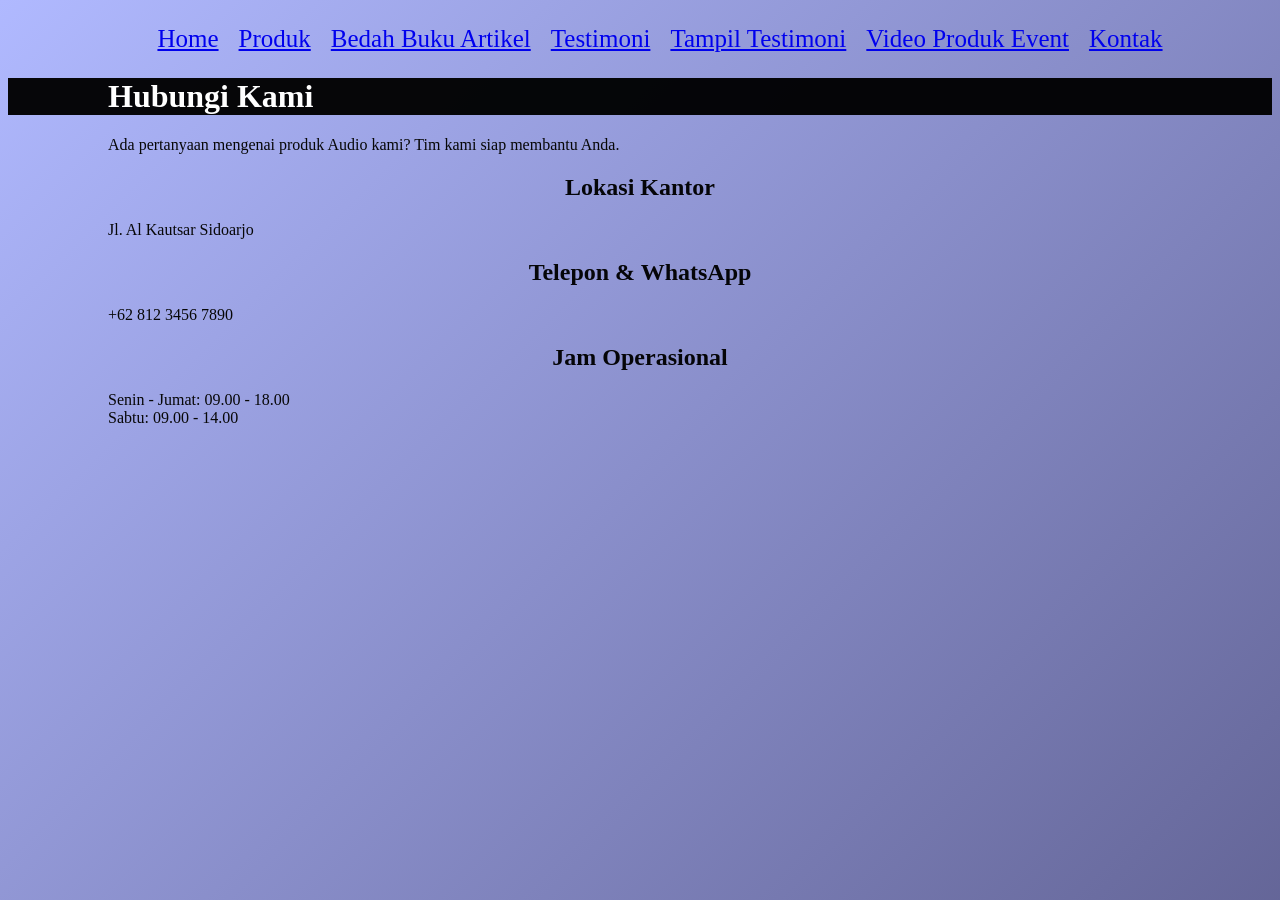
<file: Kontak.html>
<!DOCTYPE html>
<html lang="id">
<head>
<meta charset="UTF-8">
<meta name="viewport" content="width=device-width, initial-scale=1.0">
<title>Profile Usaha Buku Kenzie</title>
<link rel ="stylesheet" href ="style.css"/>
<nav class="navbar">
  <ul>
    <li><a href="index.html">Home</a></li>
    <li><a href="produk.html">Produk</a></li>
    <li><a href="Bedah Buku Artikel.html">Bedah Buku Artikel</a></li>
       <li><a href="Testimoni.html">Testimoni</a></li>
       <li><a href="Tampil Testimoni.html">Tampil Testimoni</a></li>
        <li><a href="Video Produk Event.html">Video Produk Event</a></li>
         <li><a href="Kontak.html">Kontak</a></li>
  </ul>
</nav>
</head>
<body>
    <div class="contact-wrapper">
    <div class="contact-header">
        <h1>Hubungi Kami</h1>
        <p>Ada pertanyaan mengenai produk Audio kami? Tim kami siap membantu Anda.</p>
    </div>

    <div class="contact-grid">
        <div class="info-side">
            <div class="info-box">
                <i class="fas fa-location-dot"></i>
                <div>
                    <h2>Lokasi Kantor</h2>
                    <p>Jl. Al Kautsar Sidoarjo</p>
                </div>
            </div>

            <div class="info-box">
                <i class="fas fa-phone"></i>
                <div>
                    <h2>Telepon & WhatsApp</h2>
                    <p>+62 812 3456 7890</p>
                </div>
            </div>

            <div class="info-box">
                <i class="fas fa-clock"></i>
                <div>
                    <h2>Jam Operasional</h2>
                    <p>Senin - Jumat: 09.00 - 18.00<br>Sabtu: 09.00 - 14.00</p>
                </div>
            </div>


        </div>

    <div class="map-container">
        <iframe src="https://www.google.com/maps/embed?pb=!1m18!1m12!1m3!1d3957.1472856424264!2d112.6455903748651!3d-7.38754789262208!2m3!1f0!2f0!3f0!3m2!1i1024!2i768!4f13.1!3m3!1m2!1s0x2dd7e2f40676d005%3A0x26e010ff086e0f22!2sPesantren%20Al%20Kautsar%20Sidoarjo!5e0!3m2!1sid!2sid!4v1709360000000!5m2!1sid!2sid"width="100%" height="300" style="border:0;" allowfullscreen="" loading="lazy"></iframe>
    </div>
</div>
</body>
</file>
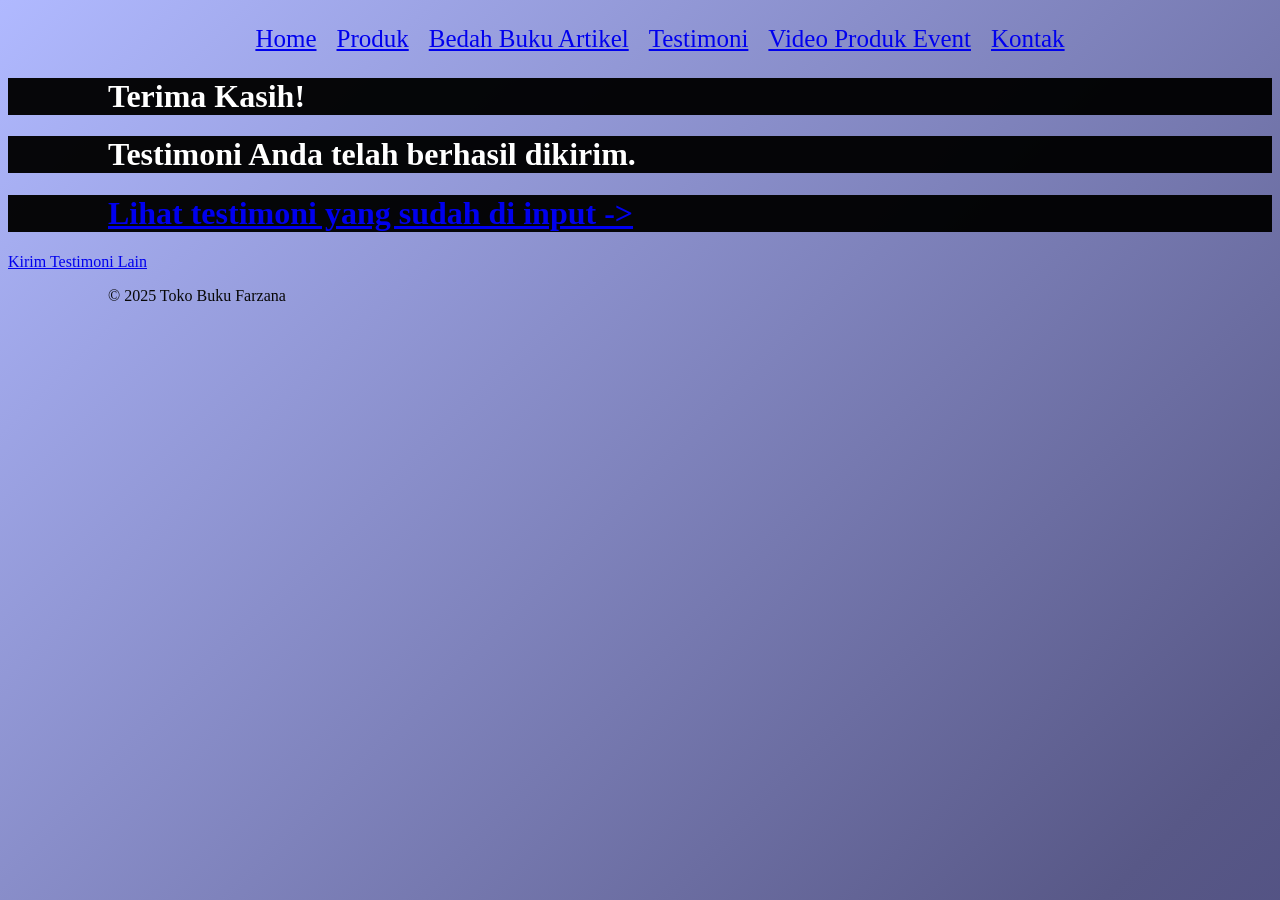
<file: Proses Testimoni.html>
<!DOCTYPE html>
<html lang="id">
<head>
<meta charset="UTF-8">
<meta name="viewport" content="width=device-width, initial-scale=1.0">
<title>Tampil Testimoni</title>
<link rel="stylesheet" href="style.css"/>
</head>

<body>

<nav class="navbar">
  <ul>
    <li><a href="index.html">Home</a></li>
    <li><a href="produk.html">Produk</a></li>
    <li><a href="Bedah Buku Artikel.html">Bedah Buku Artikel</a></li>
    <li><a href="Testimoni.html">Testimoni</a></li>
    <li><a href="Video Produk Event.html">Video Produk Event</a></li>
    <li><a href="Kontak.html">Kontak</a></li>
    
  </ul>
</nav>
</head>
<body><main class="konfirmasi">
    <h1>Terima Kasih!</h1>
    <h1>Testimoni Anda telah berhasil dikirim.</h1>
    <h1><a href="tampil-testimoni.html">Lihat testimoni yang sudah di input -></a></h1> 
    <section class="testimoni-terkirim"></section>
    <a href="testimoni.html">Kirim Testimoni Lain</a>
</main>
<footer><p>&copy; 2025 Toko Buku Farzana</p>
</footer>
</body>
</html>
</file>
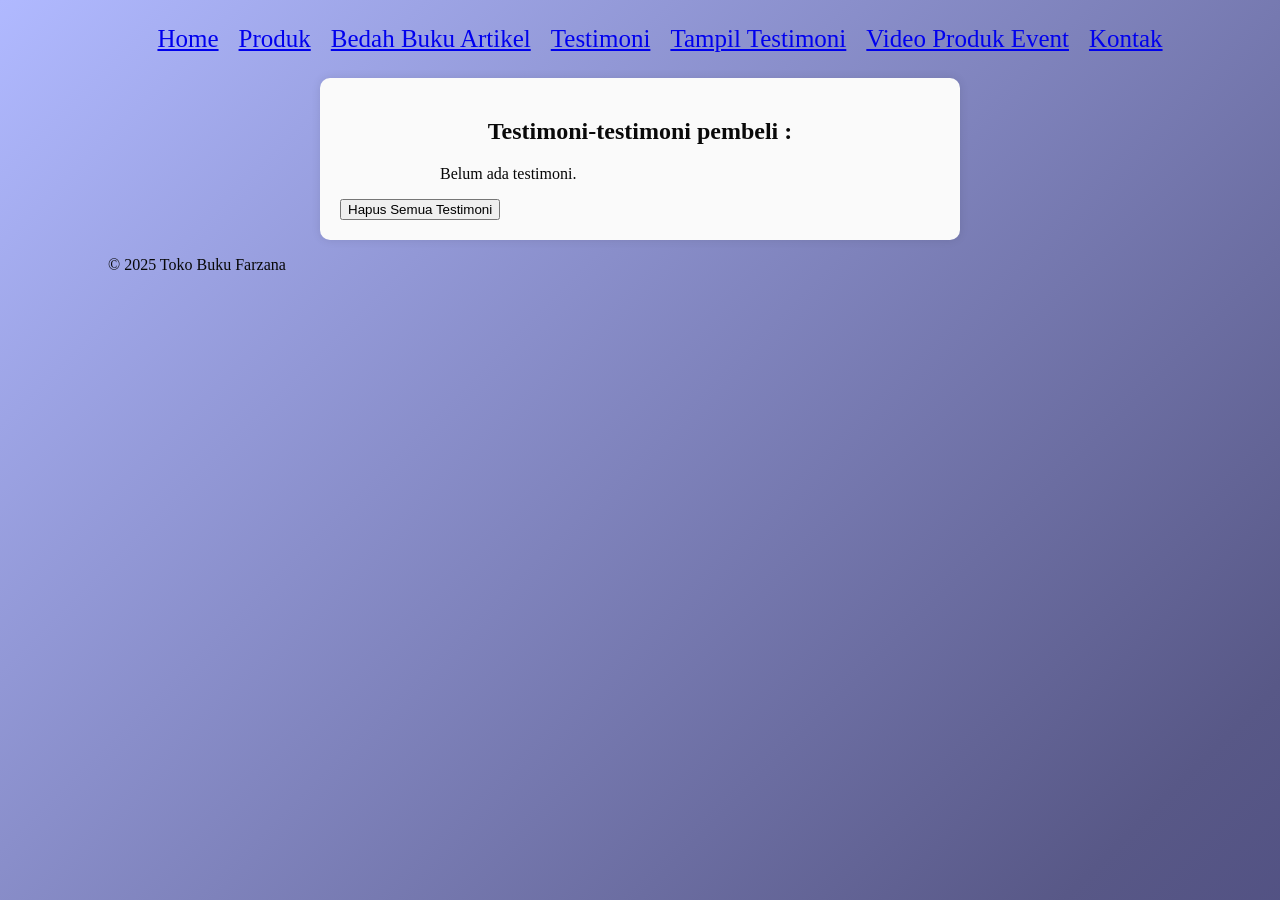
<file: Tampil Testimoni.html>
<!DOCTYPE html>
<html lang="id">
<head>
<meta charset="UTF-8">
<meta name="viewport" content="width=device-width, initial-scale=1.0">
<title>Profile Usaha Buku Kenzie</title>
<link rel ="stylesheet" href ="style.css"/>
<nav class="navbar">
  <ul>
    <li><a href="index.html">Home</a></li>
    <li><a href="produk.html">Produk</a></li>
    <li><a href="Bedah Buku Artikel.html">Bedah Buku Artikel</a></li>
       <li><a href="Testimoni.html">Testimoni</a></li>
       <li><a href="Tampil Testimoni.html">Tampil Testimoni</a></li>
        <li><a href="Video Produk Event.html">Video Produk Event</a></li>
         <li><a href="Kontak.html">Kontak</a></li>
  </ul>
</nav>
</head>
<main class="formulir">
  <h2>Testimoni-testimoni pembeli :</h2>

  <div id="daftarTestimoni"></div>

  <button id="hapusSemua">Hapus Semua Testimoni</button>
</main>

<footer>
  <p>&copy; 2025 Toko Buku Farzana</p>
</footer>

<script>
  const container = document.getElementById('daftarTestimoni');
  const testimoniList = JSON.parse(localStorage.getItem('testimoniList')) || [];

  if (testimoniList.length === 0) {
    container.innerHTML = "<p>Belum ada testimoni.</p>";
  } else {
    testimoniList.forEach((t) => {
      const el = document.createElement('div');
      el.className = 'testimoni-box';
      el.innerHTML = `
        <p><strong>Nama:</strong> ${t.nama}</p>
        <p><strong>Email:</strong> ${t.email}</p>
        <p><strong>No WA:</strong> ${t.wa}</p>
        <p><strong>Buku Favorit:</strong> ${t.buku}</p>
        <p><strong>Pesan:</strong> ${t.pesan}</p>
        <hr>
      `;
      container.appendChild(el);
    });
  }

  document.getElementById("hapusSemua").addEventListener("click", function() {
    const konfirmasi = confirm("Apakah Anda yakin ingin menghapus semua testimoni?");
    if (konfirmasi) {
      localStorage.removeItem("testimoniList");
      location.reload();
    }
  });
</script>

</body>
</html>
</file>
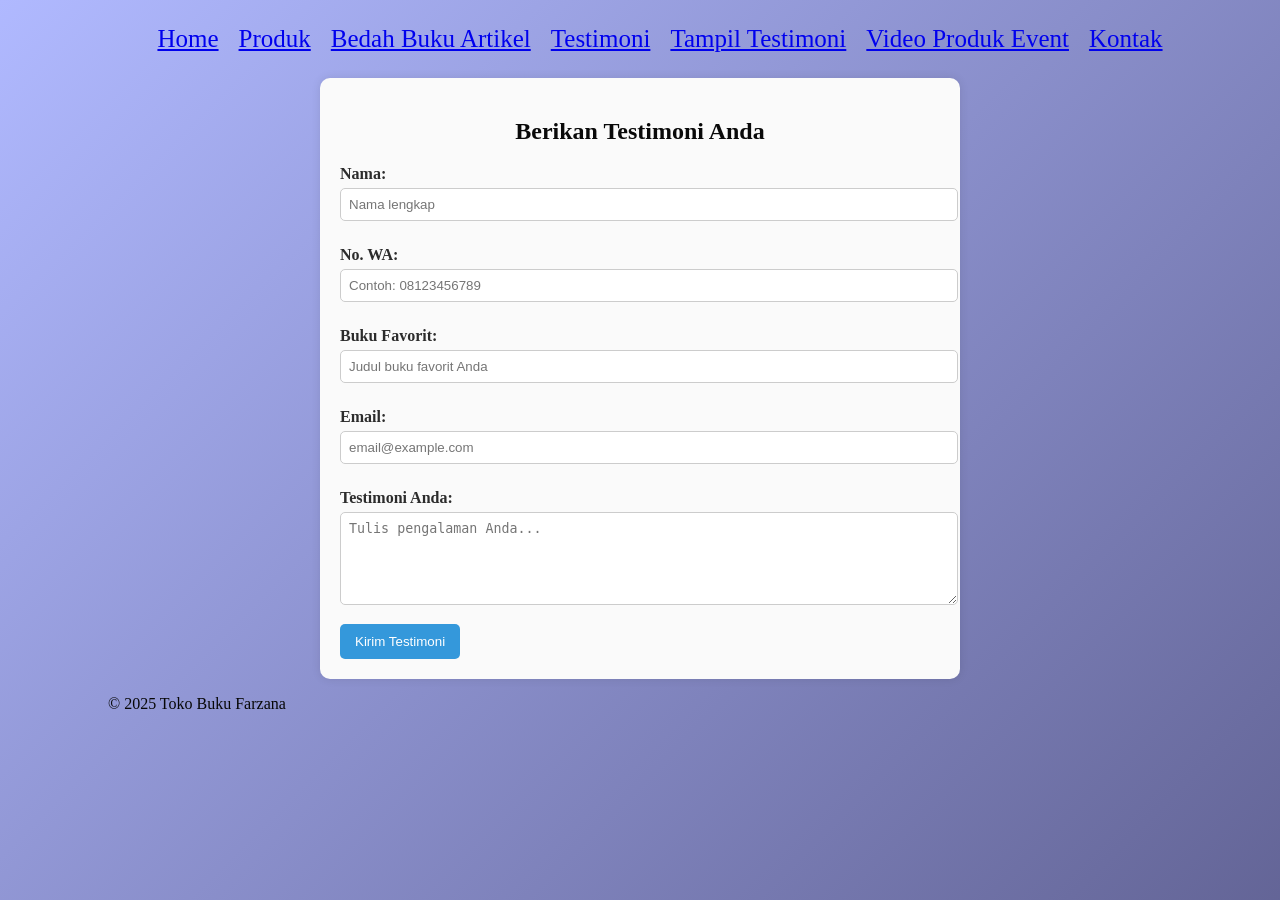
<file: Testimoni.html>
<!DOCTYPE html>
<html lang="id">
<head>
<meta charset="UTF-8">
<meta name="viewport" content="width=device-width, initial-scale=1.0">
<title>Profile Usaha Buku Kenzie</title>
<link rel ="stylesheet" href ="style.css"/>
<nav class="navbar">
  <ul>
    <li><a href="index.html">Home</a></li>
    <li><a href="produk.html">Produk</a></li>
    <li><a href="Bedah Buku Artikel.html">Bedah Buku Artikel</a></li>
       <li><a href="Testimoni.html">Testimoni</a></li>
       <li><a href="Tampil Testimoni.html">Tampil Testimoni</a></li>
        <li><a href="Video Produk Event.html">Video Produk Event</a></li>
         <li><a href="Kontak.html">Kontak</a></li>
  </ul>
</nav>
</head>

<body>

  <main class="formulir">
    <h2>Berikan Testimoni Anda</h2>
    <form id="formTestimoni">
      <label for="nama">Nama:</label>
      <input type="text" id="nama" name="nama" required placeholder="Nama lengkap">

      <label for="wa">No. WA:</label>
      <input type="text" id="wa" name="wa" required placeholder="Contoh: 08123456789">

      <label for="buku">Buku Favorit:</label>
      <input type="text" id="buku" name="buku" required placeholder="Judul buku favorit Anda">

      <label for="email">Email:</label>
      <input type="email" id="email" name="email" required placeholder="email@example.com">

      <label for="pesan">Testimoni Anda:</label>
      <textarea id="pesan" name="pesan" required placeholder="Tulis pengalaman Anda..." rows="5"></textarea>

      <button type="submit">Kirim Testimoni</button>
    </form>
  </main>

  <footer>
    <p>&copy; 2025 Toko Buku Farzana</p>
  </footer>

<script>
document.getElementById('formTestimoni').addEventListener('submit', function(e) {
  e.preventDefault();

  const nama = document.getElementById('nama').value;
  const email = document.getElementById('email').value;
  const wa = document.getElementById('wa').value;
  const buku = document.getElementById('buku').value; 
  const pesan = document.getElementById('pesan').value;

  const dataBaru = { nama, email, wa, buku, pesan };

  const testimoniList = JSON.parse(localStorage.getItem('testimoniList')) || [];

  testimoniList.push(dataBaru);

  localStorage.setItem('testimoniList', JSON.stringify(testimoniList));

  window.location.href = 'Tampil Testimoni.html';
});
</script>
</body>
</html>
</file>
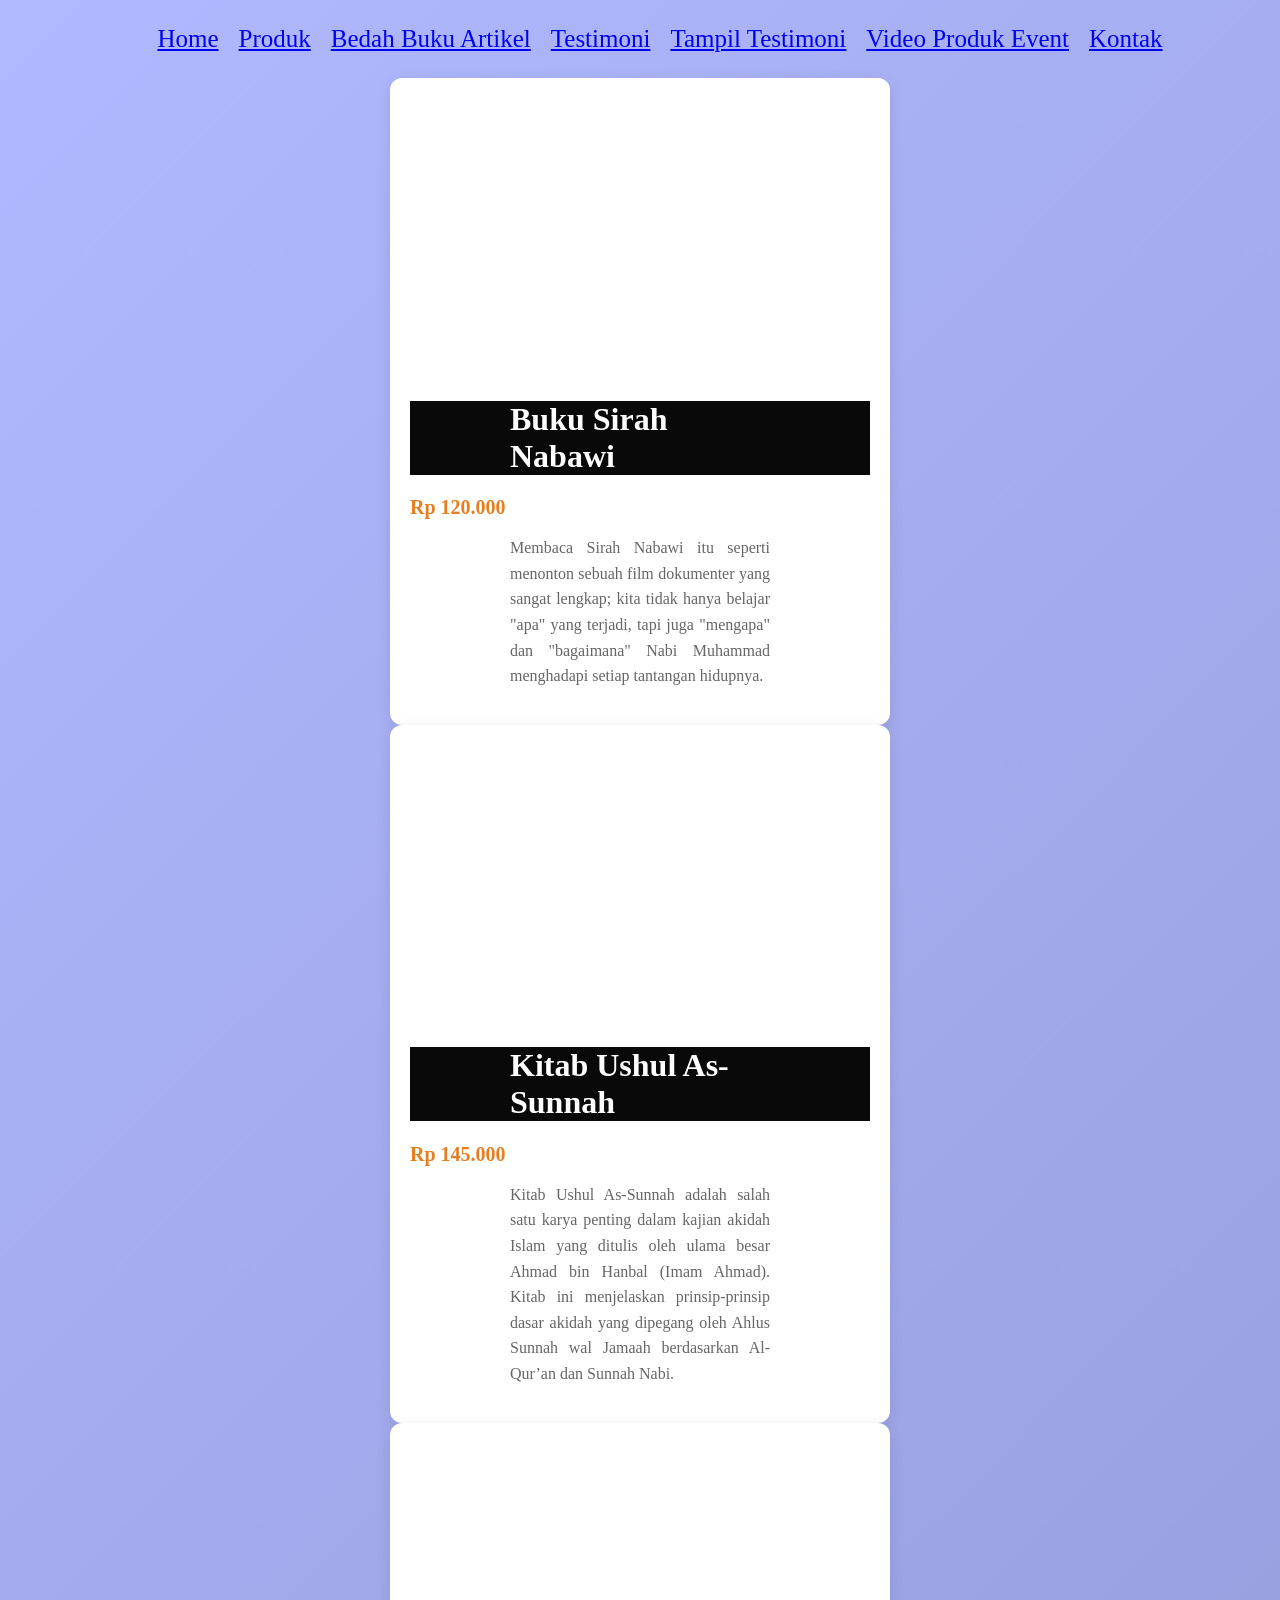
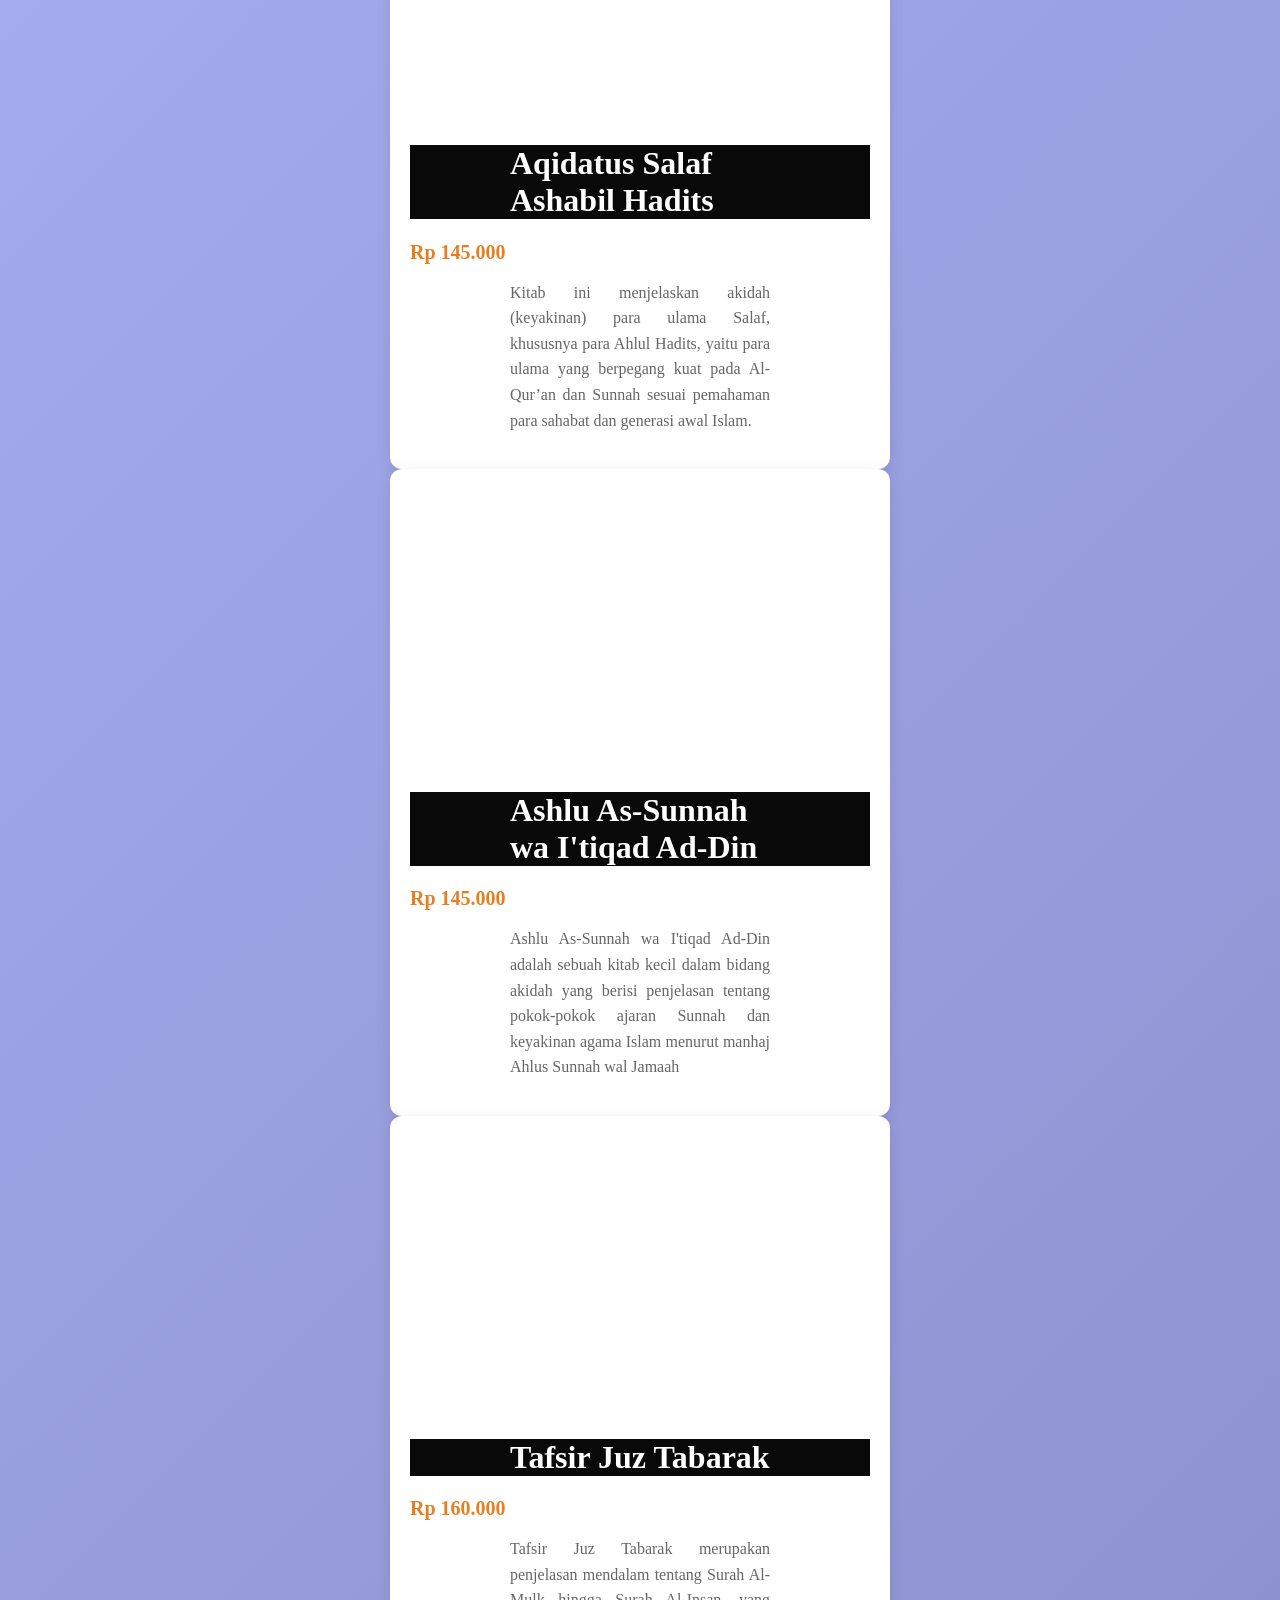
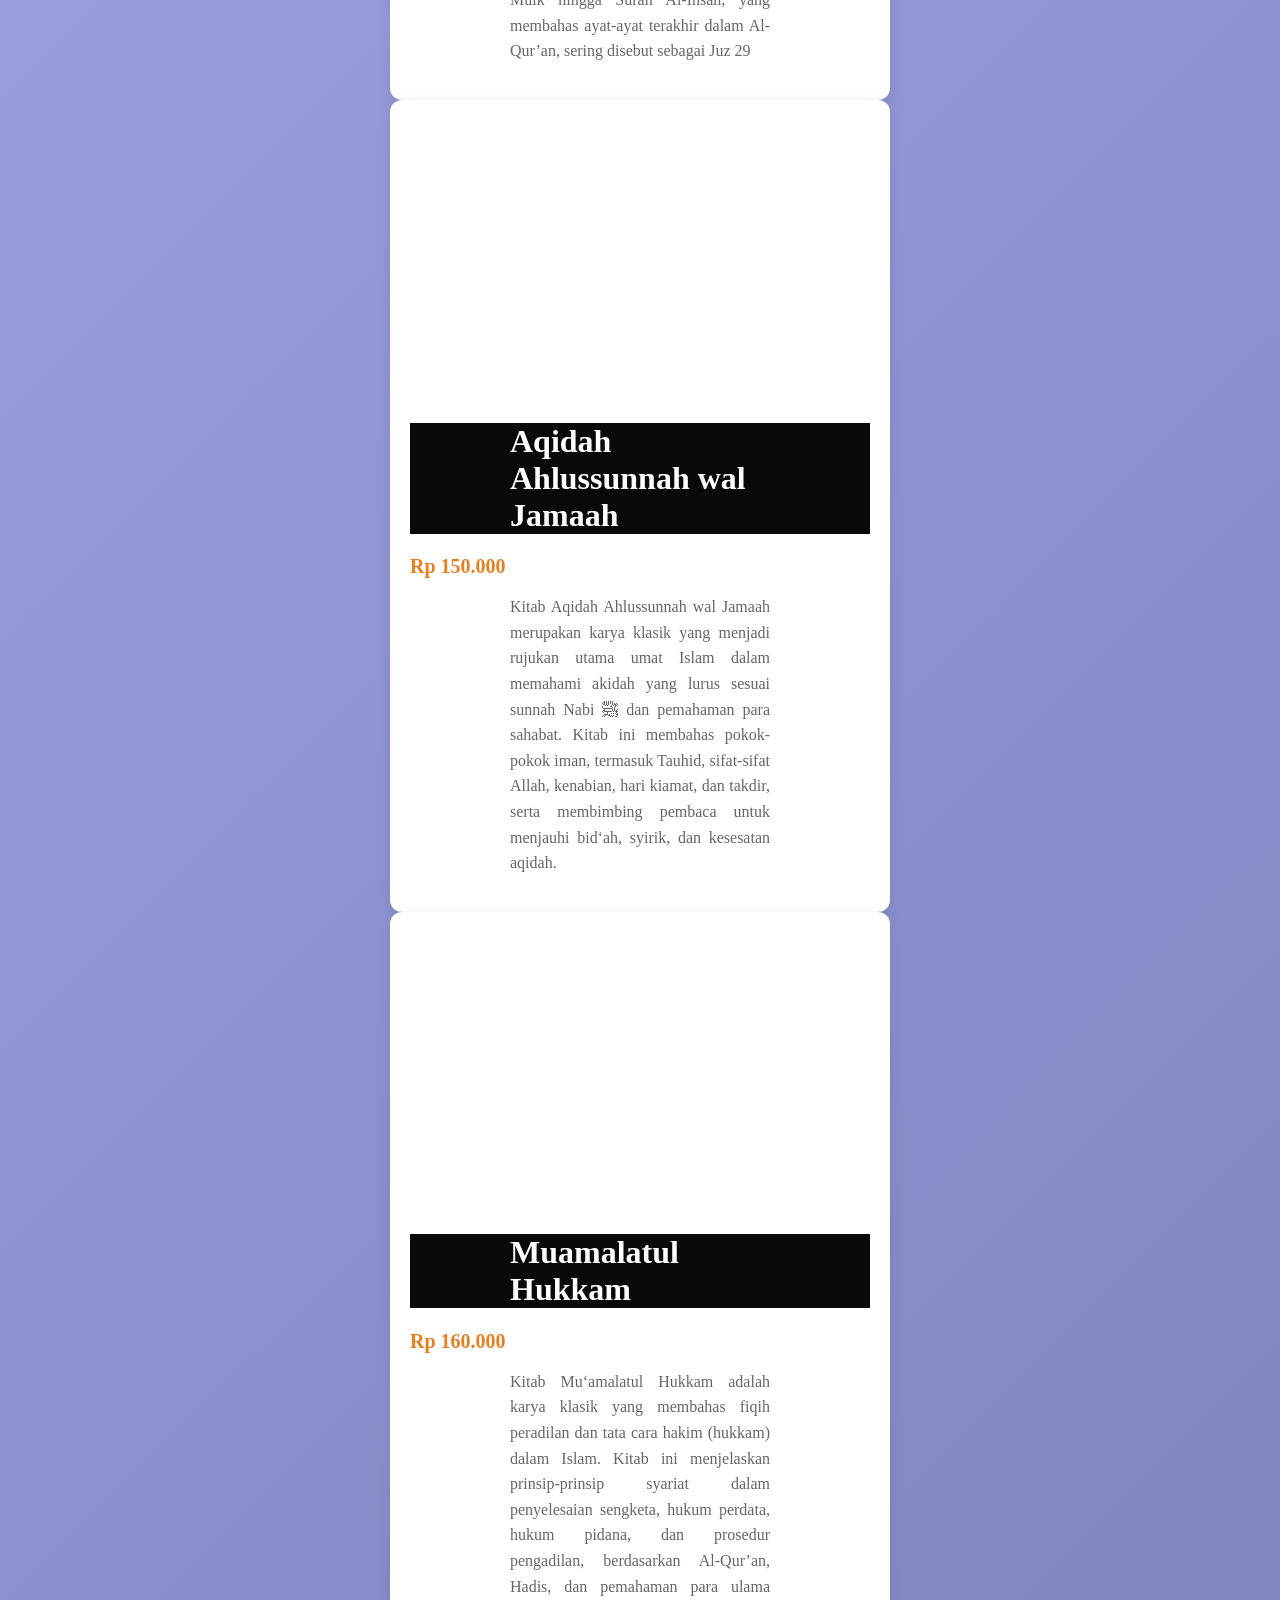
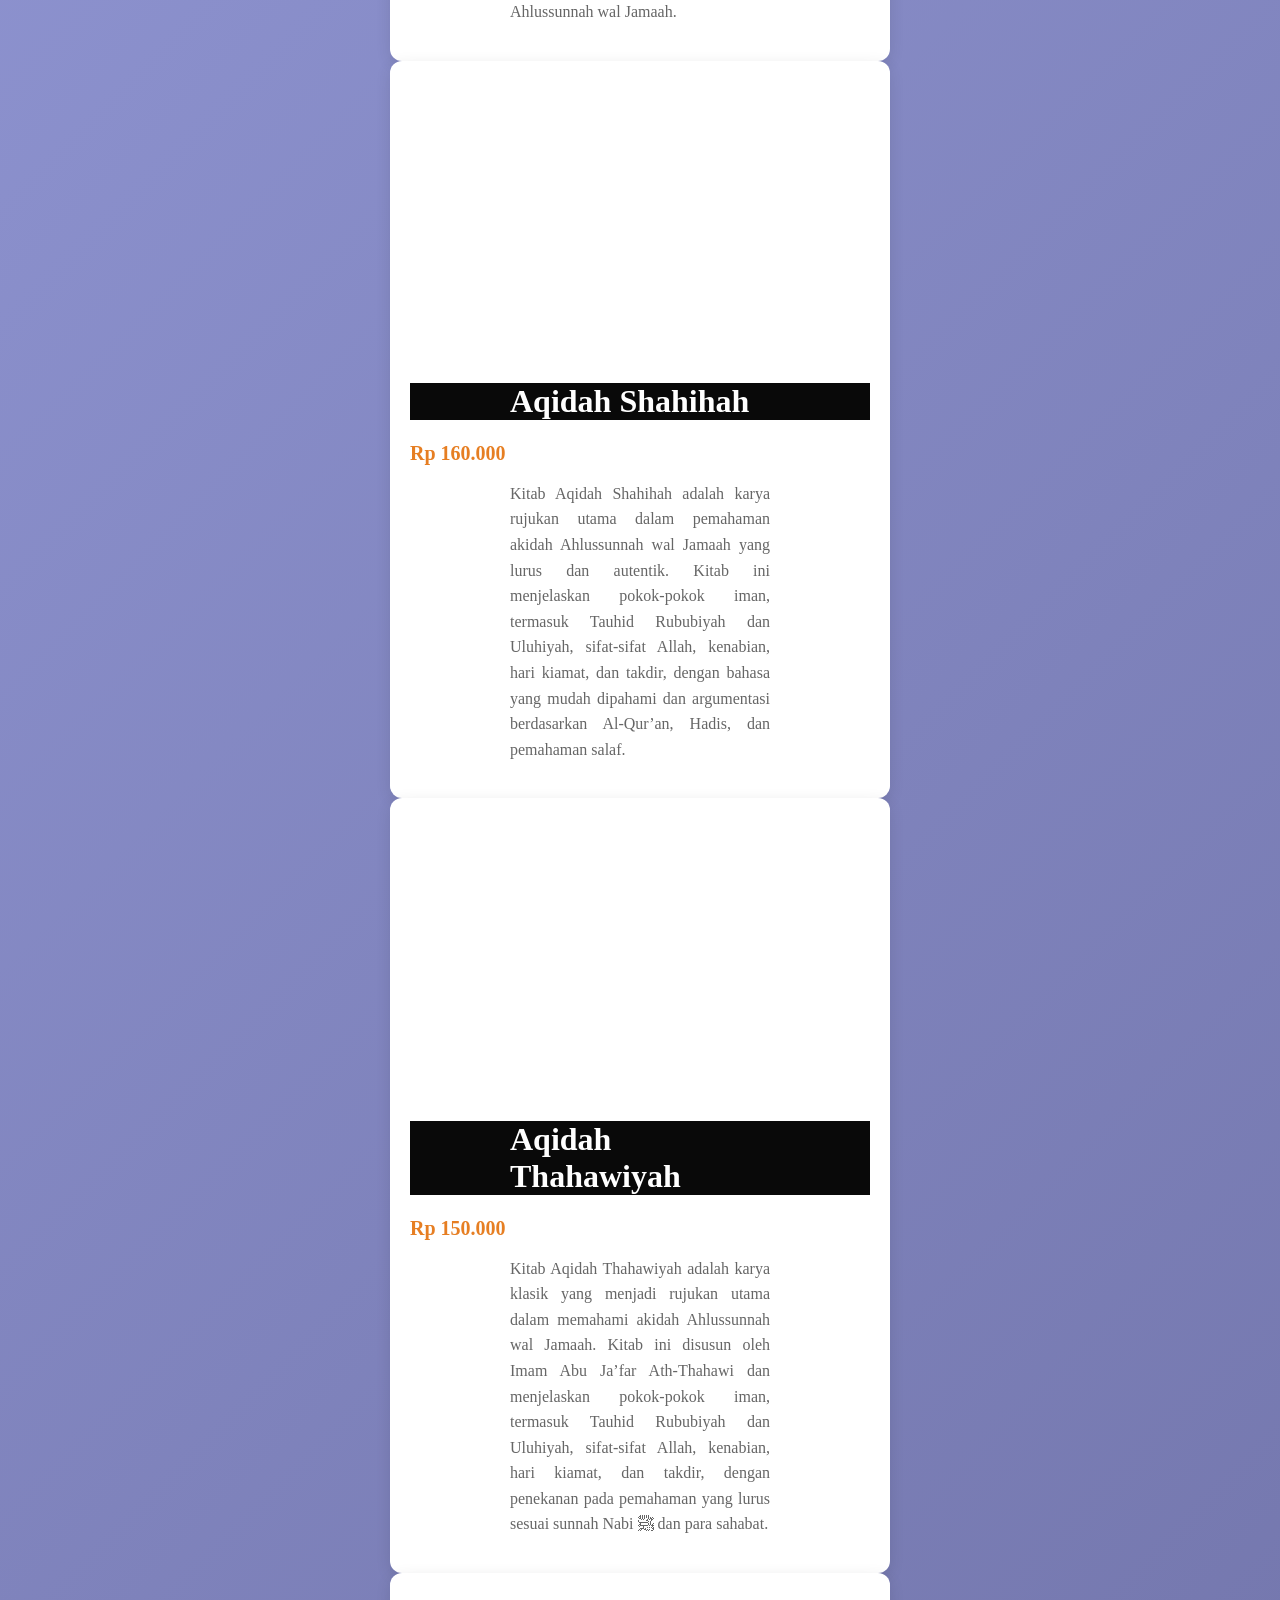
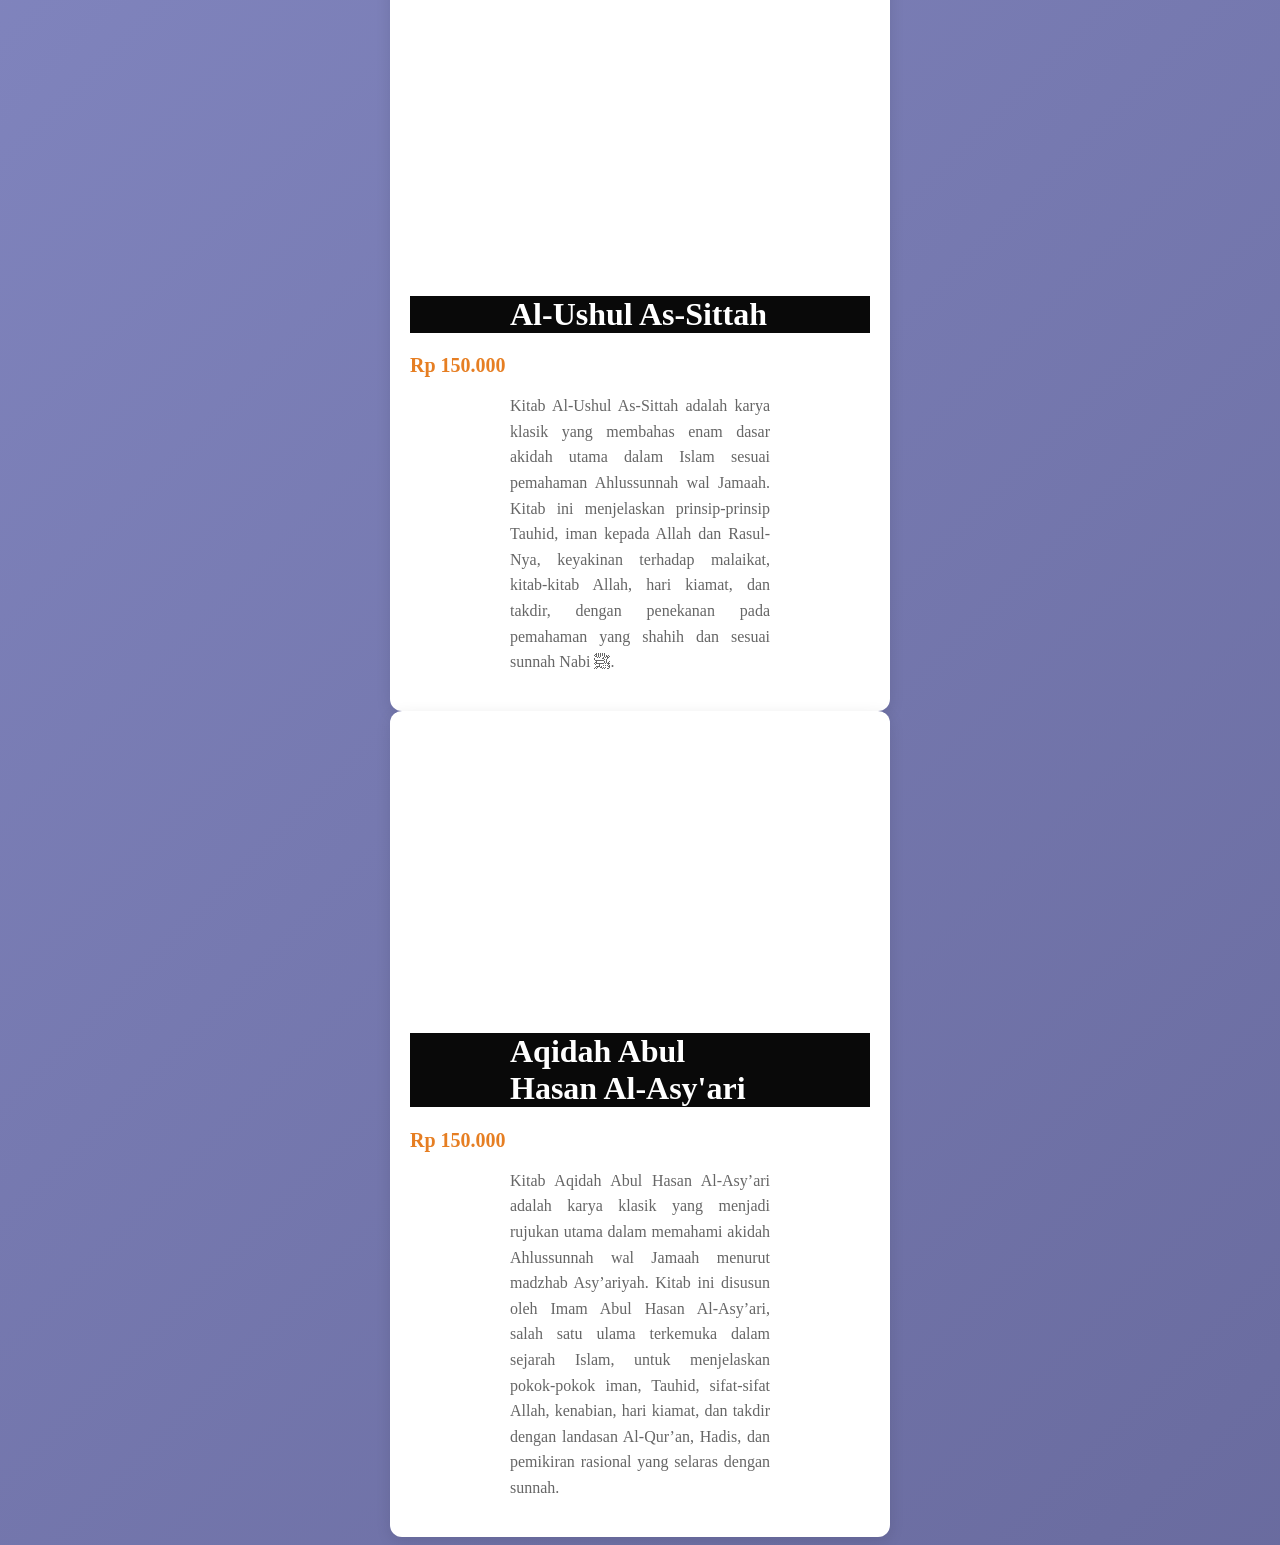
<file: Video Produk Event.html>
<!DOCTYPE html>
<html lang="id">
<head>
<meta charset="UTF-8">
<meta name="viewport" content="width=device-width, initial-scale=1.0">
<title>Profile Usaha Buku Kenzie</title>
<link rel ="stylesheet" href ="style.css"/>
<nav class="navbar">
  <ul>
    <li><a href="index.html">Home</a></li>
    <li><a href="produk.html">Produk</a></li>
    <li><a href="Bedah Buku Artikel.html">Bedah Buku Artikel</a></li>
       <li><a href="Testimoni.html">Testimoni</a></li>
       <li><a href="Tampil Testimoni.html">Tampil Testimoni</a></li>
        <li><a href="Video Produk Event.html">Video Produk Event</a></li>
         <li><a href="Kontak.html">Kontak</a></li>
  </ul>
</nav>
</head>
<body>
    <div class="card-buku">
        <div class="video-container">
          <iframe src="https://www.youtube.com/embed/0WvxNDQ7M0o" 
                    title="Komparasi Buku Sirah Nabawiyyah"
                    allow="accelerometer; autoplay; clipboard-write; encrypted-media; gyroscope; picture-in-picture" 
                    allowfullscreen>
            </iframe>
        </div>
        <div class="konten">
            <h1>Buku Sirah Nabawi</h1>
            <div class="harga-buku">Rp 120.000</div>
            <p class="deskripsi">
               Membaca Sirah Nabawi itu seperti menonton sebuah film dokumenter yang sangat lengkap; kita tidak hanya belajar "apa" yang terjadi, tapi juga "mengapa" dan "bagaimana" Nabi Muhammad menghadapi setiap tantangan hidupnya.
            </p>
        </div>
    </div>

    <div class="card-buku">
        <div class="video-container">
          <iframe src="https://www.youtube.com/embed/wWXcSR63RWk" 
                    title="Ushul As-Sunnah"
                    allow="accelerometer; autoplay; clipboard-write; encrypted-media; gyroscope; picture-in-picture" 
                    allowfullscreen>
            </iframe>
        </div>
        <div class="konten">
            <h1>Kitab Ushul As-Sunnah</h1>
            <div class="harga-buku">Rp 145.000</div>
            <p class="deskripsi">
               Kitab Ushul As-Sunnah adalah salah satu karya penting dalam kajian akidah Islam yang ditulis oleh ulama besar Ahmad bin Hanbal (Imam Ahmad). Kitab ini menjelaskan prinsip-prinsip dasar akidah yang dipegang oleh Ahlus Sunnah wal Jamaah berdasarkan Al-Qur’an dan Sunnah Nabi.
            </p>
        </div>
    </div>

    <div class="card-buku">
        <div class="video-container">
          <iframe src="https://www.youtube.com/embed/cN48ofKKTdk" 
                    title="Aqidatus Salaf Ashabil Hadits "
                    allow="accelerometer; autoplay; clipboard-write; encrypted-media; gyroscope; picture-in-picture" 
                    allowfullscreen>
            </iframe>
        </div>
        <div class="konten">
            <h1>Aqidatus Salaf Ashabil Hadits </h1>
            <div class="harga-buku">Rp 145.000</div>
            <p class="deskripsi">
             Kitab ini menjelaskan akidah (keyakinan) para ulama Salaf, khususnya para Ahlul Hadits, yaitu para ulama yang berpegang kuat pada Al-Qur’an dan Sunnah sesuai pemahaman para sahabat dan generasi awal Islam. 
            </p>
        </div>
    </div>

        <div class="card-buku">
        <div class="video-container">
          <iframe src="https://www.youtube.com/embed/HHtBtcHlx5s" 
                    title="Ashlu As-Sunnah wa I'tiqad Ad-Din"
                    allow="accelerometer; autoplay; clipboard-write; encrypted-media; gyroscope; picture-in-picture" 
                    allowfullscreen>
            </iframe>
        </div>
        <div class="konten">
            <h1>Ashlu As-Sunnah wa I'tiqad Ad-Din</h1>
            <div class="harga-buku">Rp 145.000</div>
            <p class="deskripsi">
               Ashlu As-Sunnah wa I'tiqad Ad-Din adalah sebuah kitab kecil dalam bidang akidah yang berisi penjelasan tentang pokok-pokok ajaran Sunnah dan keyakinan agama Islam menurut manhaj Ahlus Sunnah wal Jamaah
            </p>
        </div>
   </div>

   <div class="card-buku">
    <div class="video-container">
        <iframe src="https://www.youtube.com/embed/f8ysUzXywHc" 
            title="Tafsir Juz Tabarak "
            allow="accelerometer; autoplay; clipboard-write; encrypted-media; gyroscope; picture-in-picture" 
            allowfullscreen>
        </iframe>
    </div>
    <div class="konten">
        <h1>Tafsir Juz Tabarak </h1>
        <div class="harga-buku">Rp 160.000</div>
        <p class="deskripsi">Tafsir Juz Tabarak merupakan penjelasan mendalam tentang Surah Al-Mulk hingga Surah Al-Insan, yang membahas ayat-ayat terakhir dalam Al-Qur’an, sering disebut sebagai Juz 29</p>
    </div>
</div>

<div class="card-buku">
    <div class="video-container">
        <iframe src="https://www.youtube.com/embed/YRH10Qo66rI" 
            title="Aqidah Ahlussunnah wal Jamaah"
            allow="accelerometer; autoplay; clipboard-write; encrypted-media; gyroscope; picture-in-picture" 
            allowfullscreen>
        </iframe>
    </div>
    <div class="konten">
        <h1>Aqidah Ahlussunnah wal Jamaah</h1>
        <div class="harga-buku">Rp 150.000</div>
        <p class="deskripsi">Kitab Aqidah Ahlussunnah wal Jamaah merupakan karya klasik yang menjadi rujukan utama umat Islam dalam memahami akidah yang lurus sesuai sunnah Nabi ﷺ dan pemahaman para sahabat. Kitab ini membahas pokok-pokok iman, termasuk Tauhid, sifat-sifat Allah, kenabian, hari kiamat, dan takdir, serta membimbing pembaca untuk menjauhi bid‘ah, syirik, dan kesesatan aqidah.</p>
    </div>
</div>

<div class="card-buku">
    <div class="video-container">
        <iframe src="https://www.youtube.com/embed/reTfWsRw9gY" 
            title="
Muamalatul Hukkam"
            allow="accelerometer; autoplay; clipboard-write; encrypted-media; gyroscope; picture-in-picture" 
            allowfullscreen>
        </iframe>
    </div>
    <div class="konten">
        <h1>
Muamalatul Hukkam</h1>
        <div class="harga-buku">Rp 160.000</div>
        <p class="deskripsi">Kitab Mu‘amalatul Hukkam adalah karya klasik yang membahas fiqih peradilan dan tata cara hakim (hukkam) dalam Islam. Kitab ini menjelaskan prinsip-prinsip syariat dalam penyelesaian sengketa, hukum perdata, hukum pidana, dan prosedur pengadilan, berdasarkan Al-Qur’an, Hadis, dan pemahaman para ulama Ahlussunnah wal Jamaah.</p>
    </div>
</div>

<div class="card-buku">
    <div class="video-container">
        <iframe src="https://www.youtube.com/embed/WTvX3gkCPxM" 
            title="Aqidah Shahihah"
            allow="accelerometer; autoplay; clipboard-write; encrypted-media; gyroscope; picture-in-picture" 
            allowfullscreen>
        </iframe>
    </div>
    <div class="konten">
        <h1>Aqidah Shahihah</h1>
        <div class="harga-buku">Rp 160.000</div>
        <p class="deskripsi">Kitab Aqidah Shahihah adalah karya rujukan utama dalam pemahaman akidah Ahlussunnah wal Jamaah yang lurus dan autentik. Kitab ini menjelaskan pokok-pokok iman, termasuk Tauhid Rububiyah dan Uluhiyah, sifat-sifat Allah, kenabian, hari kiamat, dan takdir, dengan bahasa yang mudah dipahami dan argumentasi berdasarkan Al-Qur’an, Hadis, dan pemahaman salaf.</p>
    </div>
</div>

<div class="card-buku">
    <div class="video-container">
        <iframe src="https://www.youtube.com/embed/m5OORA5-iLQ" 
            title="Aqidah Thahawiyah"
            allow="accelerometer; autoplay; clipboard-write; encrypted-media; gyroscope; picture-in-picture" 
            allowfullscreen>
        </iframe>
    </div>
    <div class="konten">
        <h1>Aqidah Thahawiyah</h1>
        <div class="harga-buku">Rp 150.000</div>
        <p class="deskripsi">Kitab Aqidah Thahawiyah adalah karya klasik yang menjadi rujukan utama dalam memahami akidah Ahlussunnah wal Jamaah. Kitab ini disusun oleh Imam Abu Ja’far Ath-Thahawi dan menjelaskan pokok-pokok iman, termasuk Tauhid Rububiyah dan Uluhiyah, sifat-sifat Allah, kenabian, hari kiamat, dan takdir, dengan penekanan pada pemahaman yang lurus sesuai sunnah Nabi ﷺ dan para sahabat.</p>
    </div>
</div>

<div class="card-buku">
    <div class="video-container">
        <iframe src="https://www.youtube.com/embed/FTnIMijSKvk" 
            title="
Al-Ushul As-Sittah "
            allow="accelerometer; autoplay; clipboard-write; encrypted-media; gyroscope; picture-in-picture" 
            allowfullscreen>
        </iframe>
    </div>
    <div class="konten">
        <h1>
Al-Ushul As-Sittah </h1>
        <div class="harga-buku">Rp 150.000</div>
        <p class="deskripsi">Kitab Al-Ushul As-Sittah adalah karya klasik yang membahas enam dasar akidah utama dalam Islam sesuai pemahaman Ahlussunnah wal Jamaah. Kitab ini menjelaskan prinsip-prinsip Tauhid, iman kepada Allah dan Rasul-Nya, keyakinan terhadap malaikat, kitab-kitab Allah, hari kiamat, dan takdir, dengan penekanan pada pemahaman yang shahih dan sesuai sunnah Nabi ﷺ.</p>
    </div>
</div>

<div class="card-buku">
    <div class="video-container">
        <iframe src="https://www.youtube.com/embed/V_lb_CNGwxc" 
            title="Aqidah Abul Hasan Al-Asy'ari"
            allow="accelerometer; autoplay; clipboard-write; encrypted-media; gyroscope; picture-in-picture" 
            allowfullscreen>
        </iframe>
    </div>
    <div class="konten">
        <h1>Aqidah Abul Hasan Al-Asy'ari</h1>
        <div class="harga-buku">Rp 150.000</div>
        <p class="deskripsi">Kitab Aqidah Abul Hasan Al-Asy’ari adalah karya klasik yang menjadi rujukan utama dalam memahami akidah Ahlussunnah wal Jamaah menurut madzhab Asy’ariyah. Kitab ini disusun oleh Imam Abul Hasan Al-Asy’ari, salah satu ulama terkemuka dalam sejarah Islam, untuk menjelaskan pokok-pokok iman, Tauhid, sifat-sifat Allah, kenabian, hari kiamat, dan takdir dengan landasan Al-Qur’an, Hadis, dan pemikiran rasional yang selaras dengan sunnah.</p>
    </div>
</div>


</body>
</file>
<file: style.css>
body {
    background: linear-gradient(135deg, #b0b9ff, #585887, #292468, #08043a, #35287d);
    font-family: "poppins";
    color: #2c2c2c;
    margin: "20px";
    min-height: 100;
    background-size: 500% 500%;
    animation: gradientBG 5s ease infinite;
}

@keyframes gradientBG {
    0% {
        background-position: 0% 50%;
    }

    50% {
        background-position: 100% 50%;
    }

    100% {
        background-position: 0% 50%;
    }
}

.daftar-produk {
    display: grid;
    grid-template-columns: repeat(auto-fit,
            minmax(250px, 1fr));
    gap: 20px;
    padding: 20px;
}

.produk {
    background-color: #fff;
    border: 1px solid #ddd;
    padding: 15px;
    border-radius: 10px;
    text-align: center;
    box-shadow: 0 2px 6px rgba(0, 0, 0, 0.1);
}

.produk img {
    width: 150px;
    height: auto;
    border-radius: 5px;
    margin-bottom: 10px;
}

.produk h2 {
    font-size: 20px;
    color: #2c3e50;
}

.produk h3 {
    font-size: 16px;
    color: #2c3e50;
}

.harga {
    font-weight: bold;
    color: #27ae60;
}

.deskripsi {
    font-size: 14px;
    color: #555;
}

.artikel {
    max-width: 700px;
    margin: auto;
    padding: 20px;
    background-color: #fdfdfd;
    font-family: 'Georgia', serif;
    line-height: 1.8;
}

.artikel .penulis {
    font-style: italic;
    color: #666;
    margin-bottom: 20px;
}

.artikel .sampul {
    width: 180px;
    float: right;
    margin: 0 0 20px 20px;
    border: 1px solid #ccc;
    box-shadow: 2px 2px 6px rgba(0, 0, 0, 0.1);
}

.artikel blockquote {
    font-style: italic;
    padding-left: 20px;
    margin: 20px 0;
    border-left: 4px solid #999;
    color: #444;
    background-color: #f9f9f9;
}

.btn-kembali {
    display: inline-block;
    margin-top: 30px;
    padding: 10px 16px;
    background-color: #0066cc;
    color: white;
    text-decoration: none;
    border-radius: 4px;
}

.btn-kembali:hover {
    background-color: #004d99;
}

h1 {
    color: #ffffff;
    background-color: #000000f6;
    font-family: "poppins";
    text-align: left;
    font-size: "100px";
    padding-left: 100px;
    padding-right: 100px;
}

H2 {
    color: #000000f6;
    font-family: "poppins";
    text-align: center;
    font-size: "30px";
    padding-left: 100px;
    padding-right: 100px;
}

p {
    color: #070707;
    font-family: "poppins";
    text-align: justify;
    font-size: "100";
    padding-left: 100px;
    padding-right: 100px;
}

.navbar ul {
    display: flex;
    justify-content: center;
    list-style: none;
    margin: 10;
    padding: 10;
    gap: 20px;
    font-family: poppins;
    font-size: 25px;
}

.formulir {
    max-width: 600px;
    margin: auto;
    padding: 20px;
    background-color: #fafafa;
    border-radius: 10px;
    box-shadow: 0 0 10px rgba(0, 0, 0, 0.1);
}

form label {
    display: block;
    margin-top: 10px;
    font-weight: bold;

}

form input,
form select,
form textarea {
    width: 100%;
    padding: 8px;
    margin-top: 5px;
    margin-bottom: 15px;
    border-radius: 5px;
    border: 1px solid #ccc;

}

form button {
    background-color: #3498db;
    color: white;
    padding: 10px 15px;
    border: none;
    border-radius: 5px;
    cursor: pointer;
}

form button:hover {
    background-color: #2980b9;
}
.rating {
    font-size: 75px;      
    color: #FFD700;       
    margin-right: 5px;   
    text-align: center;
}
.card-buku {
            background-color: white;
            width: 100%;
            max-width: 560px; /* Menyesuaikan ukuran standar video Youtube */
            border-radius: 12px;
            overflow: hidden;
            box-shadow: 0 4px 15px rgba(0,0,0,0.1);
            transition: 0.3s;
            width: 100%;
            max-width: 500px; /* Tentukan lebar maksimal */
            margin-left: auto;
            margin-right: auto;
            display: block; /* Memastikan elemen dianggap sebagai blok */
        }

        .video-container {
            position: relative;
            width: 100%;
            padding-bottom: 56.25%; /* Rasio 16:9 */
            height: 0;
        }

        .video-container iframe {
            position: absolute;
            top: 0;
            left: 0;
            width: 100%;
            height: 100%;
            border: none;
        }

        .konten {
            padding: 20px;
        }

        .judul-buku {
            font-size: 24px;
            color: #333;
            margin: 0 0 10px 0;
            font-weight: bold;
        }

        .harga-buku {
            font-size: 20px;
            color: #e67e22; /* Warna orange agar menonjol */
            font-weight: 600;
            margin-bottom: 15px;
        }

        .deskripsi {
            font-size: 16px;
            color: #666;
            line-height: 1.6;
        }
        .container {
    display: flex;
    justify-content: space-around;
    flex-wrap: wrap; /* Agar responsif di HP */
    gap: 20px;
    padding: 50px;
    background-color: #f4f7f6;
    font-family: 'Segoe UI', Tahoma, Geneva, Verdana, sans-serif;
  }

  .stat-card {
    background: white;
    padding: 0px;
    border-radius: 0px;
    box-shadow: 0 4px 15px rgba(0,0,0,0.1);
    text-align: center;
    flex: 1;
    min-width: 150px;
  }

  .counter {
    display: block;
    font-size: 3rem;
    font-weight: 800;
    color: #2c3e50;
    margin-bottom: 5px;
  }

  .label {
    color: #7f8c8d;
    text-transform: uppercase;
    font-size: 0.9rem;
    letter-spacing: 1px;
  }
</file>
